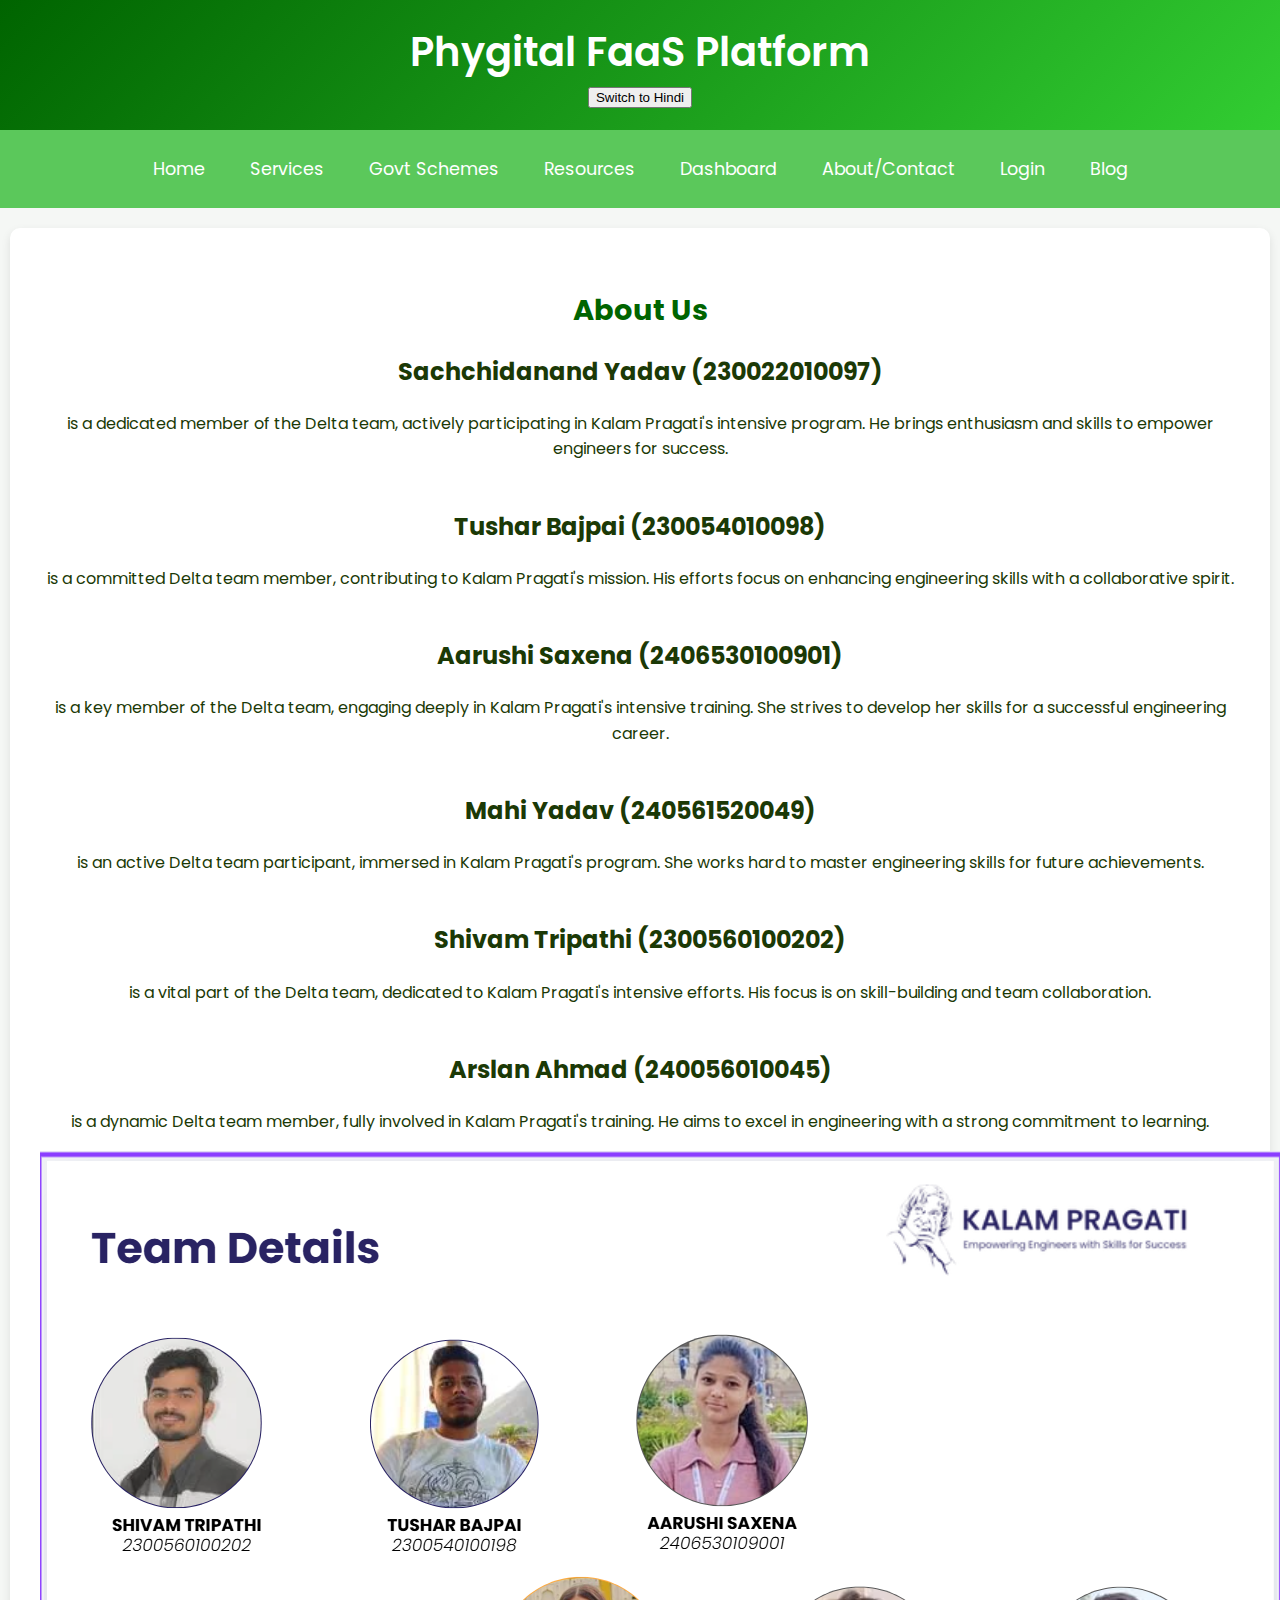
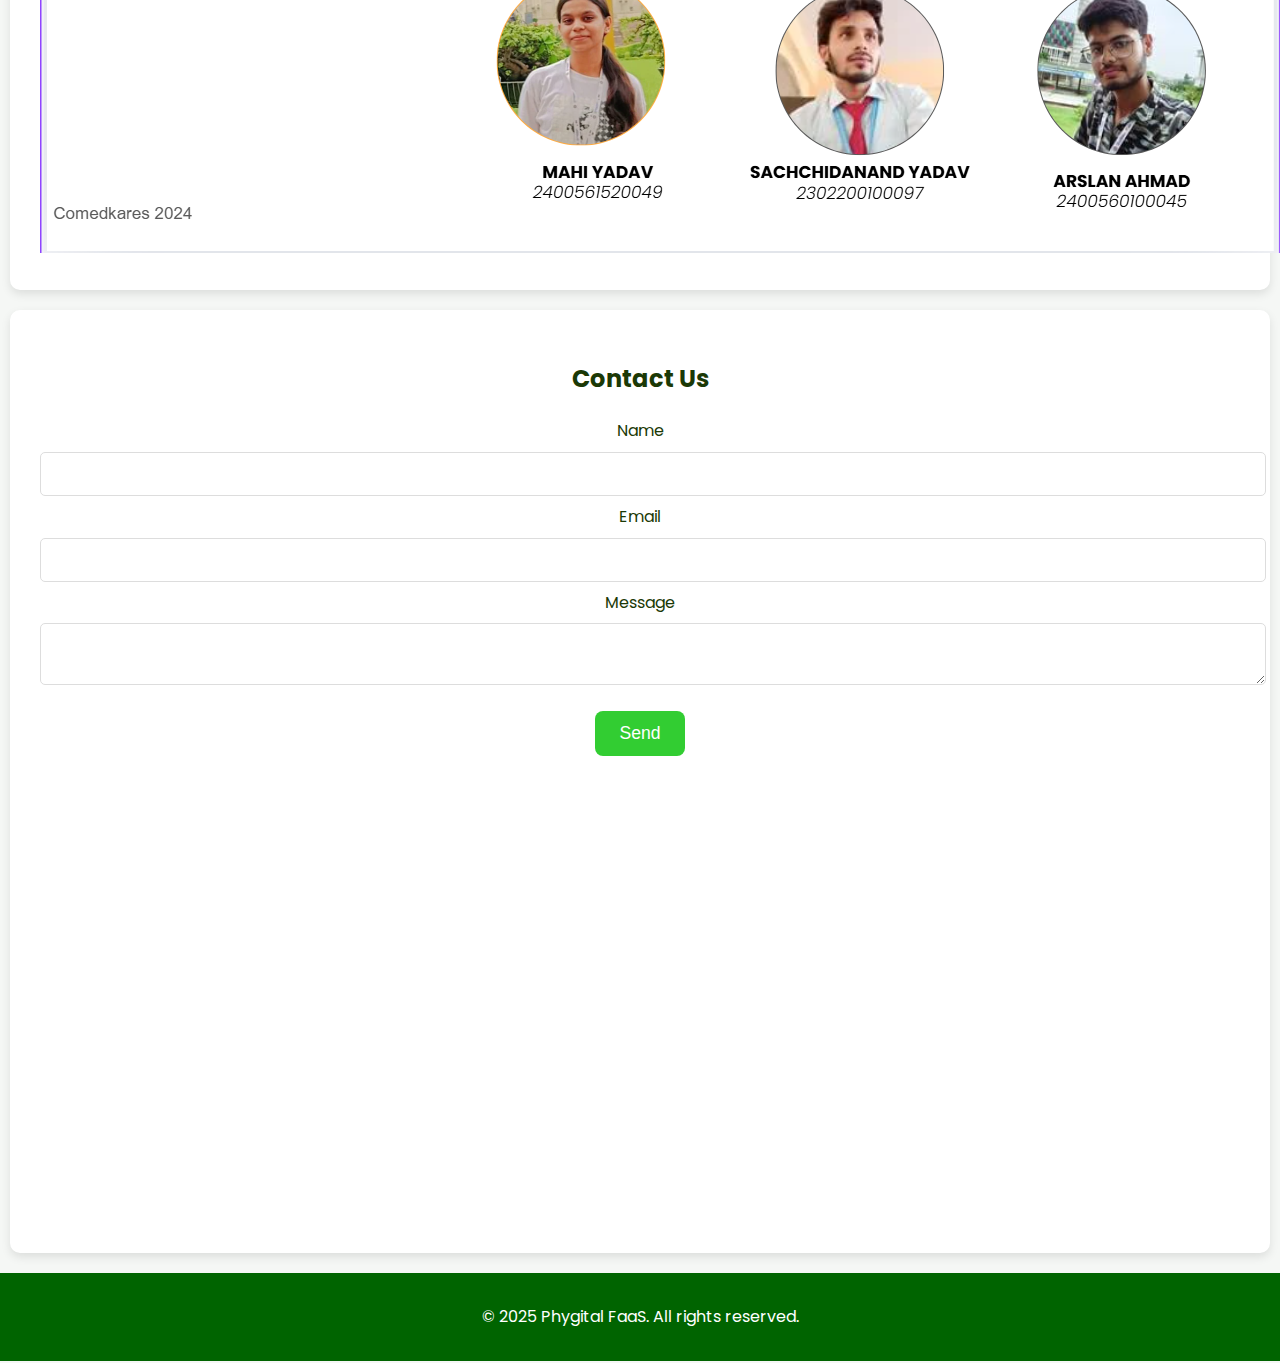
<file: about.html>
<!DOCTYPE html>
<html lang="en">
<head>
  <meta charset="UTF-8">
  <meta name="viewport" content="width=device-width, initial-scale=1.0">
  <meta name="description" content="About Phygital FaaS and contact details for Malihabad farmers">
  <title>About Us</title>
  <link rel="stylesheet" href="styles.css">
  <link rel="stylesheet" href="https://cdnjs.cloudflare.com/ajax/libs/font-awesome/6.4.2/css/all.min.css">
  <link href="https://fonts.googleapis.com/css2?family=Poppins:wght@300;400;600&display=swap" rel="stylesheet">
  <script src="script.js" defer></script>
</head>
<body>
  <header>
    <h1 data-en="Phygital FaaS Platform" data-hi="फिजिटल फार्मिंग-एज-ए-सर्विस प्लेटफॉर्म">Phygital FaaS Platform</h1>
    <button id="lang-toggle" onclick="speak('Language switch')">Switch to Hindi</button>
  </header>
  <nav>
    <a href="home.html" data-en="Home" data-hi="होम">Home</a>
    <a href="services.html" data-en="Services" data-hi="सेवाएं">Services</a>
    <a href="schemes.html" data-en="Govt Schemes" data-hi="सरकारी योजनाएं">Govt Schemes</a>
    <a href="resources.html" data-en="Resources" data-hi="संसाधन">Resources</a>
    <a href="dashboard.html" data-en="Dashboard" data-hi="डैशबोर्ड">Dashboard</a>
    <a href="about.html" data-en="About/Contact" data-hi="हमारे बारे में/संपर्क">About/Contact</a>
    <a href="login.html" data-en="Login" data-hi="लॉगिन">Login</a>
    <a href="blog.html" data-en="Blog" data-hi="ब्लॉग">Blog</a>
  </nav>
  <section>
    <h3 data-en="About Us" data-hi="हमारे बारे में">About Us</h3>
    <p data-en="Phygital FaaS is a Public-Private Partnership (PPP) initiative to empower Malihabad's mango farmers
     with data-driven irrigation solutions. Partnering with KVK and agri-tech firms like Cultyvate and Fyllo, we provide
      affordable, subscription-based smart farming tools to combat water stress and boost yields." data-hi="उपकरण प्रदान करते हैं।"><h2>Sachchidanand Yadav (230022010097)</h2> is a dedicated member of the Delta team, actively participating in Kalam Pragati's intensive program. He brings enthusiasm and skills to empower engineers for success.<br><br>

<h2>Tushar Bajpai (230054010098)</h2> is a committed Delta team member, contributing to Kalam Pragati's mission. His efforts focus on enhancing engineering skills with a collaborative spirit.<br><br>

<h2>Aarushi Saxena (2406530100901)</h2> is a key member of the Delta team, engaging deeply in Kalam Pragati's intensive training. She strives to develop her skills for a successful engineering career.<br><br>

<h2>Mahi Yadav (240561520049) </h2>is an active Delta team participant, immersed in Kalam Pragati's program. She works hard to master engineering skills for future achievements.<br><br>

<h2>Shivam Tripathi (2300560100202)</h2> is a vital part of the Delta team, dedicated to Kalam Pragati's intensive efforts. His focus is on skill-building and team collaboration.<br><br>

<h2>Arslan Ahmad (240056010045)</h2> is a dynamic Delta team member, fully involved in Kalam Pragati's training. He aims to excel in engineering with a strong commitment to learning.</p>
    <img src="photo.png" alt="Team collaborating with farmers" data-hi="किसानों के साथ सहयोग करती टीम" loading="lazy">
  </section>
  <section>
    <h2 data-en="Contact Us" data-hi="हमसे संपर्क करें">Contact Us</h2>
    <form>
      <label data-en="Name" data-hi="नाम">Name</label>
      <input type="text" required>
      <label data-en="Email" data-hi="ईमेल">Email</label>
      <input type="email" required>
      <label data-en="Message" data-hi="संदेश">Message</label>
      <textarea required></textarea>
      <button class="button" type="button" onclick="speak('Message sent')">Send</button>
    </form>
    <iframe src="https://www.google.com/maps/embed?pb=!1m18!1m12!1m3!1d3559.0...Malihabad" width="600" height="450" style="border:0;" allowfullscreen="" loading="lazy" referrerpolicy="no-referrer-when-downgrade"></iframe>
  </section>
  <footer>
    <p>&copy; 2025 Phygital FaaS. All rights reserved.</p>
  </footer>
</body>
</html>
</file>
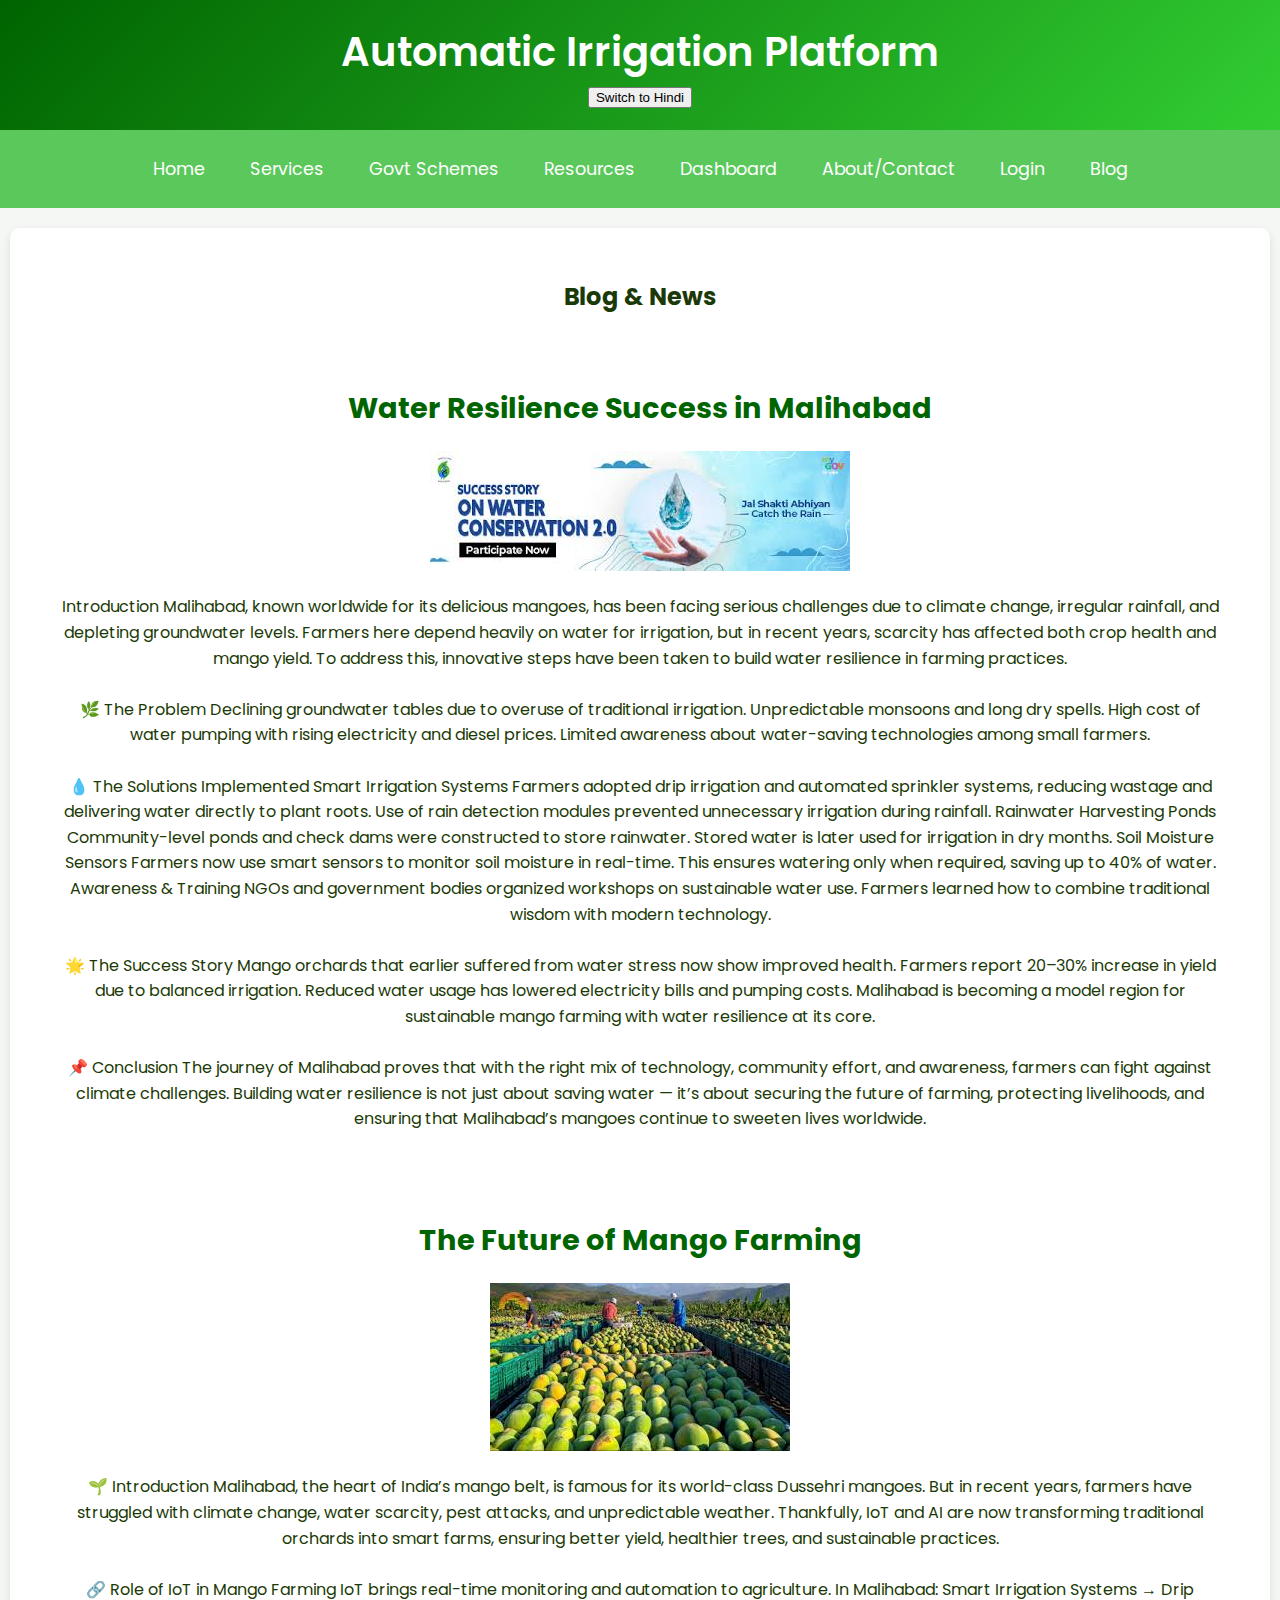
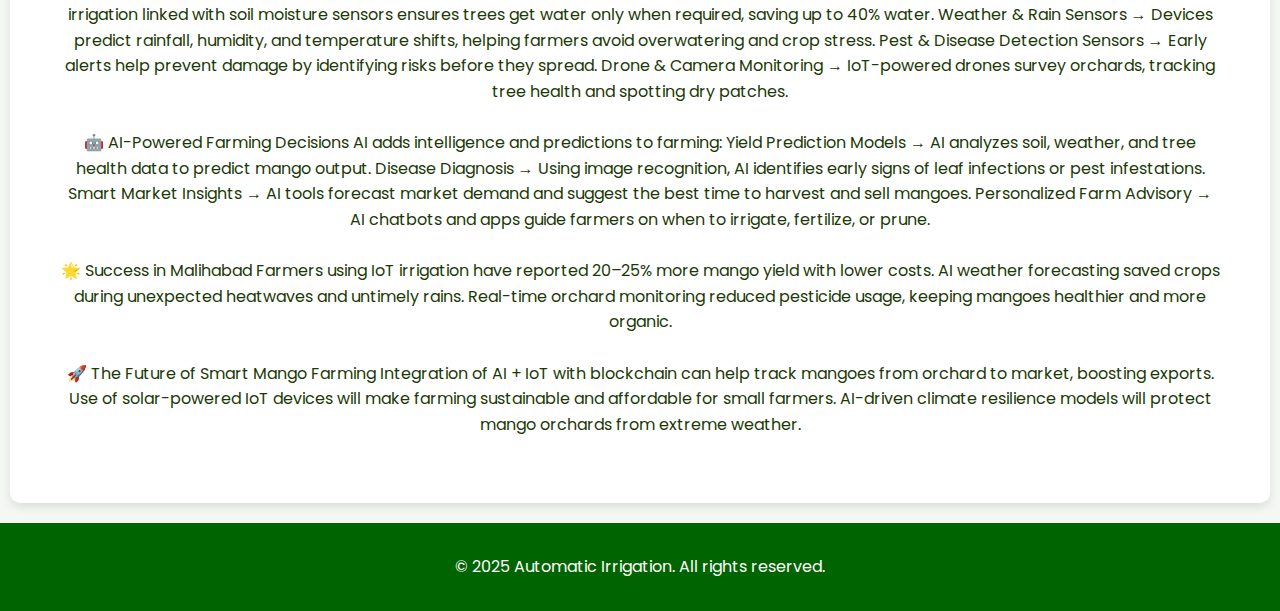
<file: blog.html>
<!DOCTYPE html>
<html lang="en">
<head>
  <meta charset="UTF-8">
  <meta name="viewport" content="width=device-width, initial-scale=1.0">
  <meta name="description" content="Blog and news on smart irrigation and water resilience for Malihabad farmers">
  <title>Blog</title>
  <link rel="stylesheet" href="styles.css">
  <link rel="stylesheet" href="https://cdnjs.cloudflare.com/ajax/libs/font-awesome/6.4.2/css/all.min.css">
  <link href="https://fonts.googleapis.com/css2?family=Poppins:wght@300;400;600&display=swap" rel="stylesheet">
  <script src="script.js" defer></script>
</head>
<body>
  <header>
    <h1 data-en="Phygital FaaS Platform" data-hi="फिजिटल फार्मिंग-एज-ए-सर्विस प्लेटफॉर्म">Automatic Irrigation Platform</h1>
    <button id="lang-toggle" onclick="speak('Language switch')">Switch to Hindi</button>
  </header>
  <nav>
    <a href="index.html" data-en="index" data-hi="होम">Home</a>
    <a href="services.html" data-en="Services" data-hi="सेवाएं">Services</a>
    <a href="schemes.html" data-en="Govt Schemes" data-hi="सरकारी योजनाएं">Govt Schemes</a>
    <a href="resources.html" data-en="Resources" data-hi="संसाधन">Resources</a>
    <a href="dashboard.html" data-en="Dashboard" data-hi="डैशबोर्ड">Dashboard</a>
    <a href="about.html" data-en="About/Contact" data-hi="हमारे बारे में/संपर्क">About/Contact</a>
    <a href="login.html" data-en="Login" data-hi="लॉगिन">Login</a>
    <a href="blog.html" data-en="Blog" data-hi="ब्लॉग">Blog</a>
  </nav>
  <section>
    <h2 data-en="Blog & News" data-hi="ब्लॉग और समाचार">Blog & News</h2>
    <article style="background: #FFF; border-radius: 8px; padding: 20px;">
      <h3 data-en="Water Resilience Success in Malihabad" data-hi="मलीहाबाद में जल लचीलापन की सफलता">Water Resilience Success in Malihabad</h3>
      <img src="blogs.jpg" alt="Healthy mango orchard after smart irrigation" data-hi="स्मार्ट सिंचाई के बाद स्वस्थ आम बाग" loading="lazy">
      <p data-en="Discover how Malihabad farmers are using smart irrigation to combat water stress, " data-hi="जानें कि मलीहाबाद के किसान स्मार्ट सिंचाई ">Introduction

Malihabad, known worldwide for its delicious mangoes, has been facing serious challenges due to climate change, irregular rainfall, and depleting groundwater levels. 
Farmers here depend heavily on water for irrigation, but in recent years, scarcity has affected both crop health and mango yield. To address this, innovative steps have
 been taken to build water resilience in farming practices.<br><br>

🌿 The Problem

Declining groundwater tables due to overuse of traditional irrigation.

Unpredictable monsoons and long dry spells.

High cost of water pumping with rising electricity and diesel prices.

Limited awareness about water-saving technologies among small farmers.<br><br>

💧 The Solutions Implemented

Smart Irrigation Systems

Farmers adopted drip irrigation and automated sprinkler systems, reducing wastage and delivering water directly to plant roots.

Use of rain detection modules prevented unnecessary irrigation during rainfall.

Rainwater Harvesting Ponds

Community-level ponds and check dams were constructed to store rainwater.

Stored water is later used for irrigation in dry months.

Soil Moisture Sensors

Farmers now use smart sensors to monitor soil moisture in real-time.

This ensures watering only when required, saving up to 40% of water.

Awareness & Training

NGOs and government bodies organized workshops on sustainable water use.

Farmers learned how to combine traditional wisdom with modern technology.<br><br>

🌟 The Success Story

Mango orchards that earlier suffered from water stress now show improved health.

Farmers report 20–30% increase in yield due to balanced irrigation.

Reduced water usage has lowered electricity bills and pumping costs.

Malihabad is becoming a model region for sustainable mango farming with water resilience at its core.<br><br>

📌 Conclusion

The journey of Malihabad proves that with the right mix of technology, community effort, and awareness, farmers can fight against climate challenges. Building water
 resilience is not just about saving water — it’s about securing the future of farming, protecting livelihoods, and ensuring that Malihabad’s mangoes continue to sweeten lives worldwide.
</p>
    </article>
    <article style="background: #FFF; border-radius: 8px; padding: 20px;">
      <h3 data-en="The Future of Mango Farming" data-hi="आम की खेती का भविष्य">The Future of Mango Farming</h3>
      <img src="future of mango.jpg" alt="Mango orchard with IoT sensors" data-hi="IoT सेंसर के साथ आम बाग" loading="lazy">
      <p data-en="Learn how ">🌱 Introduction

Malihabad, the heart of India’s mango belt, is famous for its world-class Dussehri mangoes. But in recent years, farmers have struggled with climate change, water scarcity, 
pest attacks, and unpredictable weather. Thankfully, IoT and AI are now transforming traditional orchards into smart farms, ensuring better yield, healthier trees, and sustainable practices.<br><br>

🔗 Role of IoT in Mango Farming

IoT brings real-time monitoring and automation to agriculture. In Malihabad:

Smart Irrigation Systems → Drip irrigation linked with soil moisture sensors ensures trees get water only when required, saving up to 40% water.

Weather & Rain Sensors → Devices predict rainfall, humidity, and temperature shifts, helping farmers avoid overwatering and crop stress.

Pest & Disease Detection Sensors → Early alerts help prevent damage by identifying risks before they spread.

Drone & Camera Monitoring → IoT-powered drones survey orchards, tracking tree health and spotting dry patches.<br><br>

🤖 AI-Powered Farming Decisions

AI adds intelligence and predictions to farming:

Yield Prediction Models → AI analyzes soil, weather, and tree health data to predict mango output.

Disease Diagnosis → Using image recognition, AI identifies early signs of leaf infections or pest infestations.

Smart Market Insights → AI tools forecast market demand and suggest the best time to harvest and sell mangoes.

Personalized Farm Advisory → AI chatbots and apps guide farmers on when to irrigate, fertilize, or prune.<br><br>

🌟 Success in Malihabad

Farmers using IoT irrigation have reported 20–25% more mango yield with lower costs.

AI weather forecasting saved crops during unexpected heatwaves and untimely rains.

Real-time orchard monitoring reduced pesticide usage, keeping mangoes healthier and more organic.<br><br>

🚀 The Future of Smart Mango Farming

Integration of AI + IoT with blockchain can help track mangoes from orchard to market, boosting exports.

Use of solar-powered IoT devices will make farming sustainable and affordable for small farmers.

AI-driven climate resilience models will protect mango orchards from extreme weather.</p>
    </article>
  </section>
  <footer>
    <p>&copy; 2025 Automatic Irrigation. All rights reserved.</p>
  </footer>
</body>
</html>
</file>
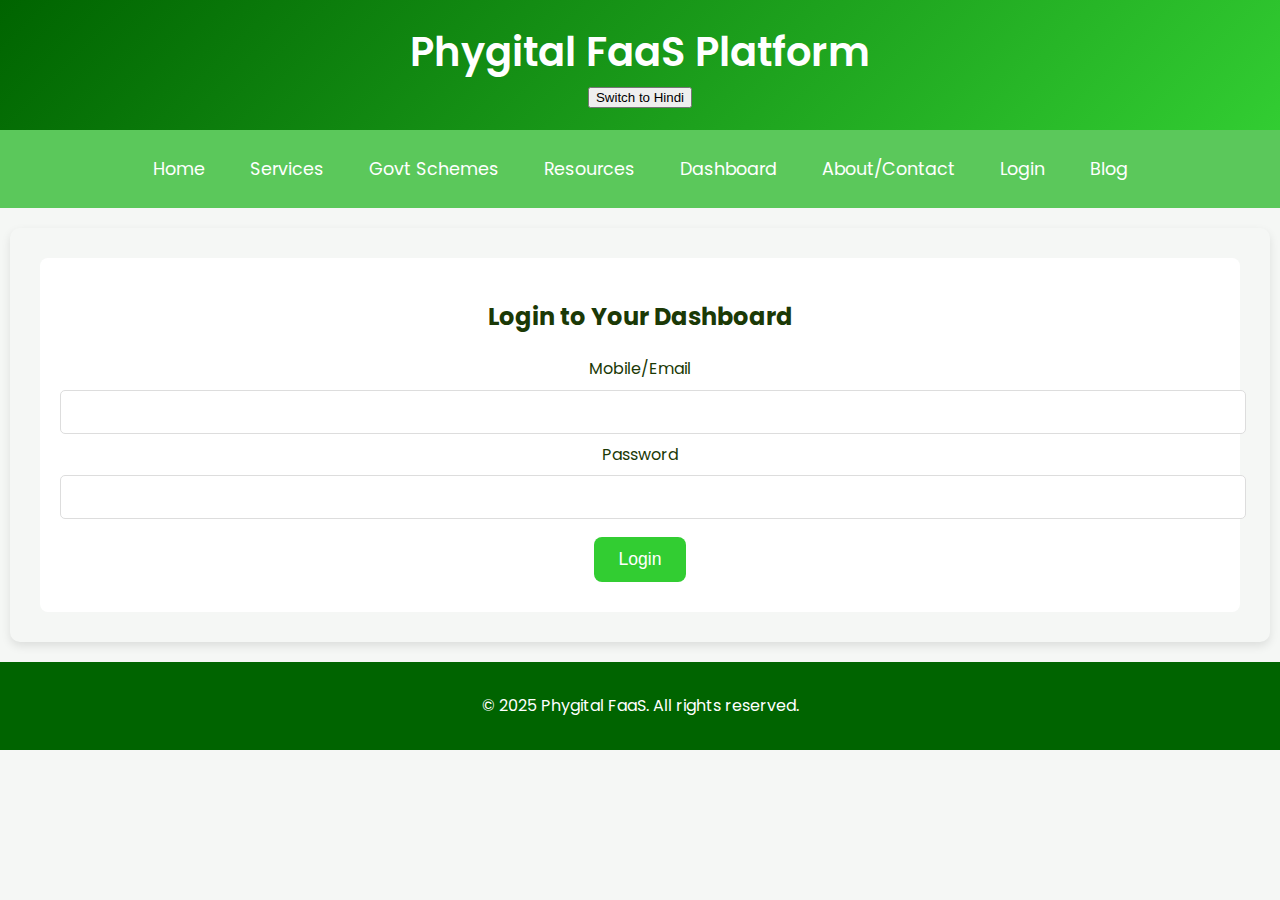
<file: login.html>
<!DOCTYPE html>
<html lang="en">
<head>
  <meta charset="UTF-8">
  <meta name="viewport" content="width=device-width, initial-scale=1.0">
  <meta name="description" content="Login to access your Phygital FaaS dashboard for smart irrigation">
  <title>Login</title>
  <link rel="stylesheet" href="styles.css">
  <link rel="stylesheet" href="https://cdnjs.cloudflare.com/ajax/libs/font-awesome/6.4.2/css/all.min.css">
  <link href="https://fonts.googleapis.com/css2?family=Poppins:wght@300;400;600&display=swap" rel="stylesheet">
  <script src="script.js" defer></script>
</head>
<body>
  <header>
    <h1 data-en="Phygital FaaS Platform" data-hi="फिजिटल फार्मिंग-एज-ए-सर्विस प्लेटफॉर्म">Phygital FaaS Platform</h1>
    <button id="lang-toggle" onclick="speak('Language switch')">Switch to Hindi</button>
  </header>
  <nav>
    <a href="index.html" data-en="index" data-hi="होम">Home</a>
    <a href="services.html" data-en="Services" data-hi="सेवाएं">Services</a>
    <a href="schemes.html" data-en="Govt Schemes" data-hi="सरकारी योजनाएं">Govt Schemes</a>
    <a href="resources.html" data-en="Resources" data-hi="संसाधन">Resources</a>
    <a href="dashboard.html" data-en="Dashboard" data-hi="डैशबोर्ड">Dashboard</a>
    <a href="about.html" data-en="About/Contact" data-hi="हमारे बारे में/संपर्क">About/Contact</a>
    <a href="login.html" data-en="Login" data-hi="लॉगिन">Login</a>
    <a href="blog.html" data-en="Blog" data-hi="ब्लॉग">Blog</a>
  </nav>
  <section style="background: url('https://images.unsplash.com/photo-1597843786411-7c3e8b23a7b2') no-repeat center/cover;">
    <form style="background: #FFF; padding: 20px; border-radius: 8px;">
      <h2 data-en="Login to Your Dashboard" data-hi="अपने डैशबोर्ड में लॉगिन करें">Login to Your Dashboard</h2>
      <label data-en="Mobile/Email" data-hi="मोबाइल/ईमेल">Mobile/Email</label>
      <input type="text" required>
      <label data-en="Password" data-hi="पासवर्ड">Password</label>
      <input type="password" required>
      <button class="button" type="button" onclick="speak('Login successful')">Login</button>
    </form>
  </section>
  <footer>
    <p>&copy; 2025 Phygital FaaS. All rights reserved.</p>
  </footer>
</body>
</html>
</file>
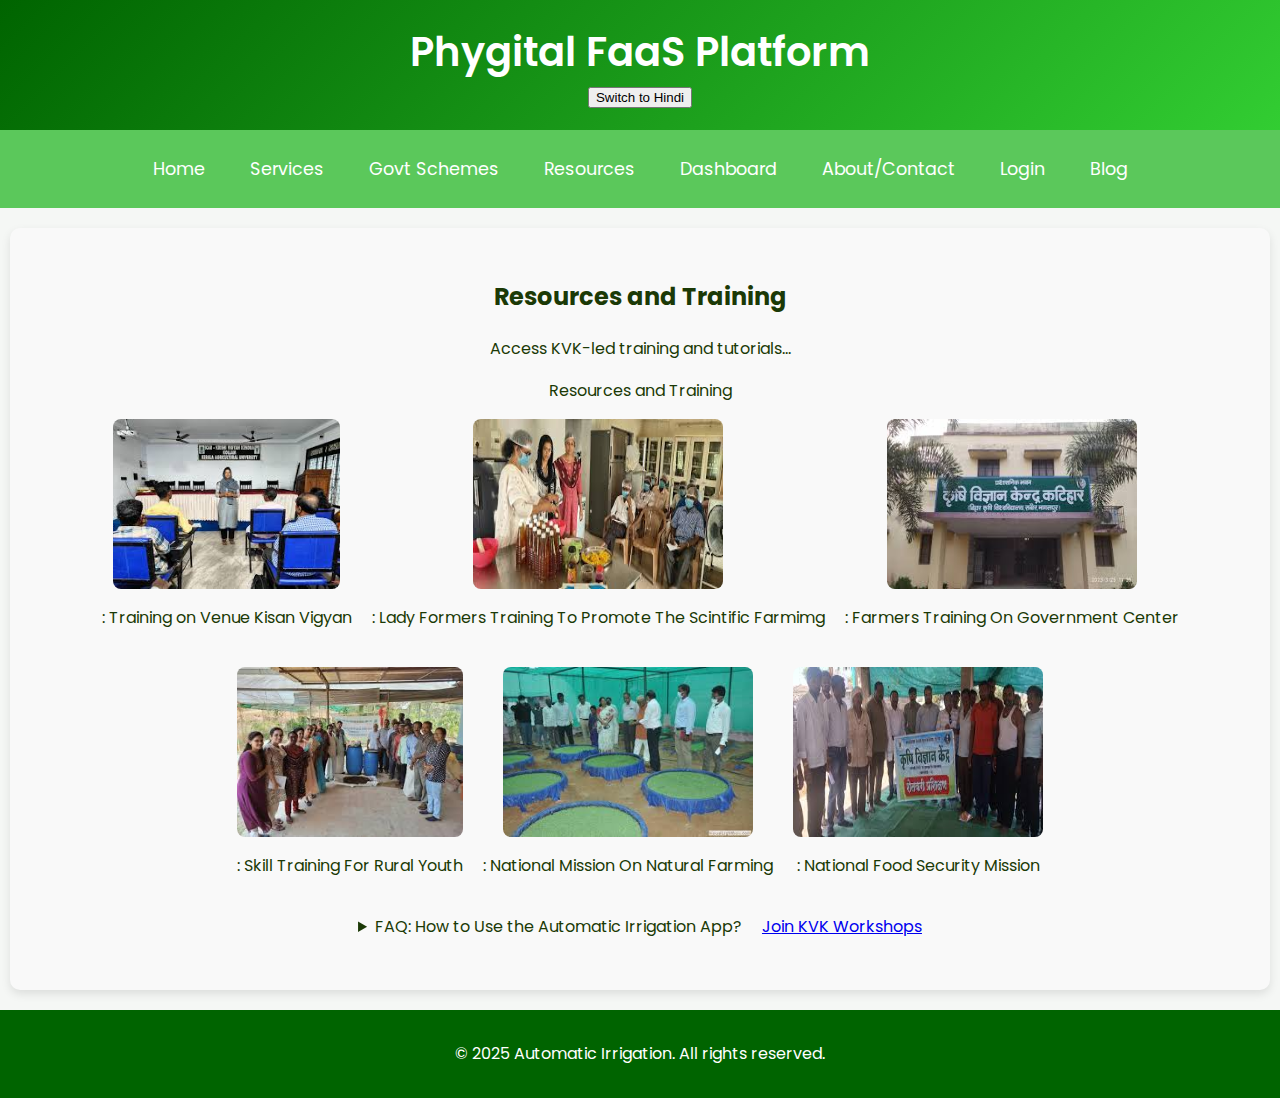
<file: resources.html>
<!DOCTYPE html>
<html lang="en">
<head>
  <meta charset="UTF-8">
  <meta name="viewport" content="width=device-width, initial-scale=1.0">
  <meta name="description" content="Training and resources for Malihabad farmers to adopt smart irrigation">
  <title>Resources</title>
  <link rel="stylesheet" href="styles.css">
  <link rel="stylesheet" href="https://cdnjs.cloudflare.com/ajax/libs/font-awesome/6.4.2/css/all.min.css">
  <link href="https://fonts.googleapis.com/css2?family=Poppins:wght@300;400;600&display=swap" rel="stylesheet">
  <script src="script.js" defer></script>
</head>
<body>
  <header>
    <h1 data-en="Phygital FaaS Platform" data-hi="फिजिटल फार्मिंग-एज-ए-सर्विस प्लेटफॉर्म">Phygital FaaS Platform</h1>
    <button id="lang-toggle" onclick="speak('Language switch')">Switch to Hindi</button>
  </header>
  <nav>
    <a href="home.html" data-en="Home" data-hi="होम">Home</a>
    <a href="services.html" data-en="Services" data-hi="सेवाएं">Services</a>
    <a href="schemes.html" data-en="Govt Schemes" data-hi="सरकारी योजनाएं">Govt Schemes</a>
    <a href="resources.html" data-en="Resources" data-hi="संसाधन">Resources</a>
    <a href="dashboard.html" data-en="Dashboard" data-hi="डैशबोर्ड">Dashboard</a>
    <a href="about.html" data-en="About/Contact" data-hi="हमारे बारे में/संपर्क">About/Contact</a>
    <a href="login.html" data-en="Login" data-hi="लॉगिन">Login</a>
    <a href="blog.html" data-en="Blog" data-hi="ब्लॉग">Blog</a>
  </nav>
  <section style="background: #F9F9F9;">
    <h2 data-en="Resources and Training" data-hi="संसाधन और प्रशिक्षण">Resources and Training</h2>
    <center><p data-en="Access KVK-led training and tutorials to master smart irrigation and boost your farm's productivity." 
    data-hi="KVK-नेतृत्व वाले प्रशिक्षण और ट्यूटोरियल तक पहुंचें ताकि स्मार्ट सिंचाई में महारत हासिल करें और अपने खेत की उत्पादकता बढ़ाएं।">Access KVK-led training and tutorials...</p></center>
   <center><p data-en="Our phygital FaaS model delivers cutting-edge agri-tech solutions to optimize irrigation, boost yields, and reduce costs."
      data-hi="हमारा फिजिटल FaaS मॉडल अत्याधुनिक कृषि-तकनीक समाधान प्रदान करता है ताकि सिंचाई को अनुकूलित किया जाए, उपज बढ़ाई जाए और लागत कम की जाए।">
     Resources and Training</p></center>
    <div class="card">

      <div class="image-grid">
        <div class="step">
          <img src="training1.jpg" alt="IoT sensors monitoring soil moisture"
            data-hi="मिट्टी की नमी की निगरानी करने वाले IoT सेंसर" loading="lazy">
          <p data-en="Step 1: Register with KVK" data-hi="चरण 1: KVK के साथ पंजीकरण करें">: Training on Venue Kisan Vigyan</p>
        </div>
        <div class="step">
          <img src="training2.jpg" alt="IoT sensors monitoring soil moisture"
            data-hi="मिट्टी की नमी की निगरानी करने वाले IoT सेंसर" loading="lazy">
          <p data-en="Step 1: Register with KVK" data-hi="चरण 1: KVK के साथ पंजीकरण करें">: Lady Formers Training To Promote The Scintific Farmimg</p>
        </div>
        <div class="step">
          <img src="training3.jpg" alt="IoT sensors monitoring soil moisture"
            data-hi="मिट्टी की नमी की निगरानी करने वाले IoT सेंसर" loading="lazy">
          <p data-en="Step 1: Register with KVK" data-hi="चरण 1: KVK के साथ पंजीकरण करें">: Farmers Training On Government Center</p>
        </div>
        <div class="step">
          <img src="training4.jpg" alt="IoT sensors monitoring soil moisture"
            data-hi="मिट्टी की नमी की निगरानी करने वाले IoT सेंसर" loading="lazy">
          <p data-en="Step 1: Register with KVK" data-hi="चरण 1: KVK के साथ पंजीकरण करें">: Skill Training For Rural Youth</p>
        </div>
        <div class="step">
          <img src="training5.jpg" alt="IoT sensors monitoring soil moisture"
            data-hi="मिट्टी की नमी की निगरानी करने वाले IoT सेंसर" loading="lazy">
          <p data-en="Step 1: Register with KVK" data-hi="चरण 1: KVK के साथ पंजीकरण करें">: National Mission On Natural Farming</p>
        </div>
        <div class="step">
          <img src="training6.jpg" alt="IoT sensors monitoring soil moisture"
            data-hi="मिट्टी की नमी की निगरानी करने वाले IoT सेंसर" loading="lazy">
          <p data-en="Step 1: Register with KVK" data-hi="चरण 1: KVK के साथ पंजीकरण करें">: National Food Security Mission</p>
        </div>
    
    <details>
      <summary data-en="FAQ: How to Use the Phygital FaaS App?" data-hi="FAQ: फिजिटल FaaS ऐप का उपयोग कैसे करें?">FAQ: How to Use the Automatic Irrigation App?</summary>
      <p data-en="Register with KVK, install IoT sensors, and access real-time advisories via our mobile app." data-hi="KVK के साथ पंजीकरण करें, IoT सेंसर स्थापित करें, और हमारे मोबाइल ऐप के माध्यम से वास्तविक समय की सलाह प्राप्त करें।">Register with KVK, install IoT sensors...</p>
    </details>
    <a href="#" data-en="Join KVK Workshops" data-hi="KVK कार्यशालाओं में शामिल हों">Join KVK Workshops</a>
  </section>
  <footer>
    <p>&copy; 2025 Automatic Irrigation. All rights reserved.</p>
  </footer>
</body>
</html>
</file>
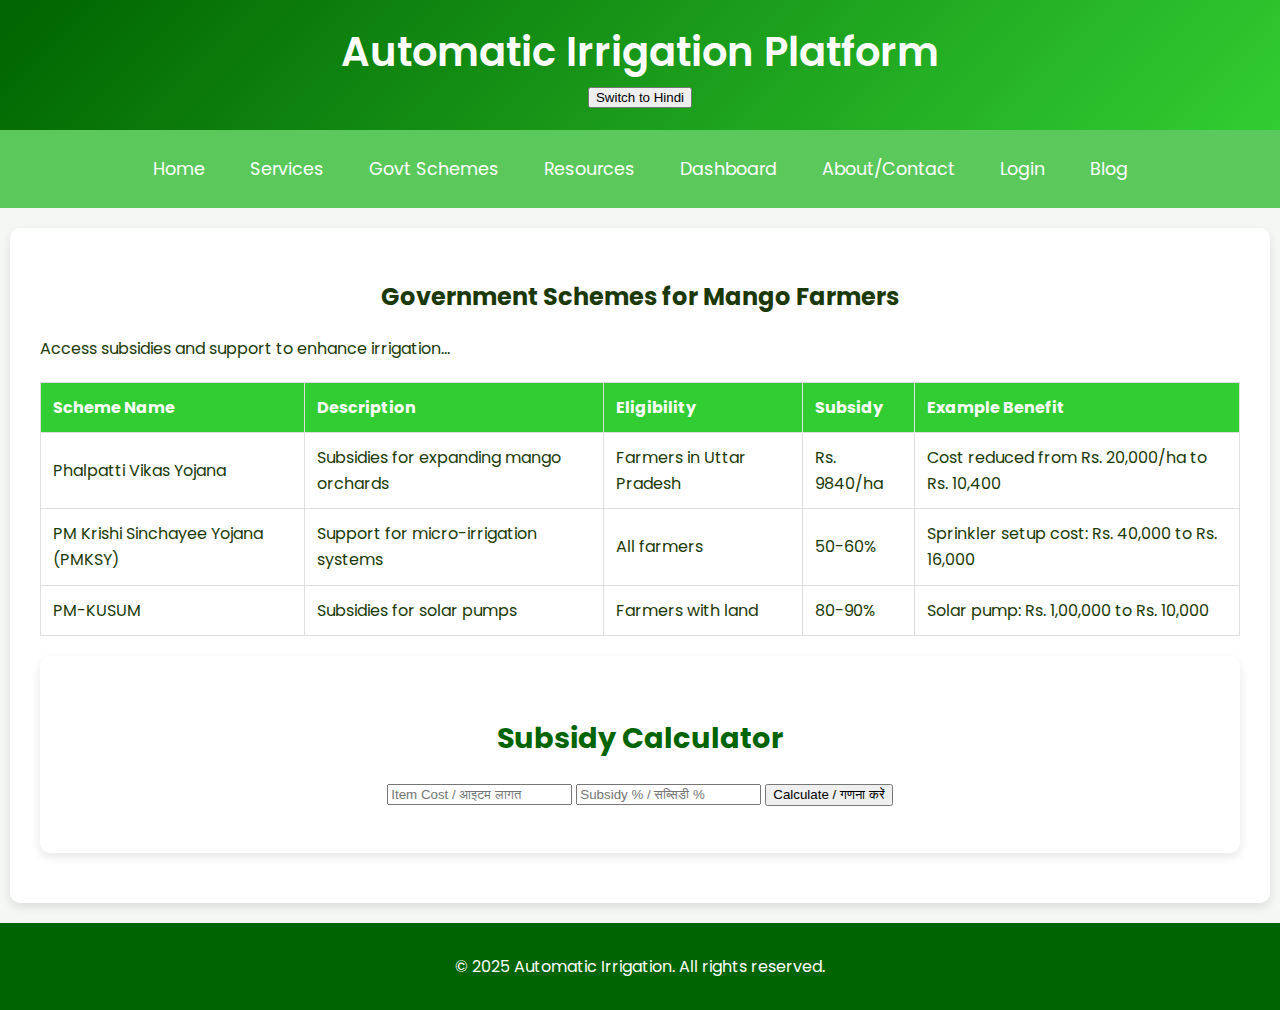
<file: schemes.html>
<!DOCTYPE html>
<html lang="en">
<head>
  <meta charset="UTF-8">
  <meta name="viewport" content="width=device-width, initial-scale=1.0">
  <meta name="description" content="Government schemes for Malihabad mango farmers to support irrigation and horticulture">
  <title>Government Schemes</title>
  <link rel="stylesheet" href="styles.css">
  <link rel="stylesheet" href="https://cdnjs.cloudflare.com/ajax/libs/font-awesome/6.4.2/css/all.min.css">
  <link href="https://fonts.googleapis.com/css2?family=Poppins:wght@300;400;600&display=swap" rel="stylesheet">
  <script src="script.js" defer></script>
</head>
<body>
  <header>
    <h1 data-en="Phygital FaaS Platform" data-hi="फिजिटल फार्मिंग-एज-ए-सर्विस प्लेटफॉर्म">Automatic Irrigation Platform</h1>
    <button id="lang-toggle" onclick="speak('Language switch')">Switch to Hindi</button>
  </header>
  <nav>
    <a href="index.html" data-en="index" data-hi="होम">Home</a>
    <a href="services.html" data-en="Services" data-hi="सेवाएं">Services</a>
    <a href="schemes.html" data-en="Govt Schemes" data-hi="सरकारी योजनाएं">Govt Schemes</a>
    <a href="resources.html" data-en="Resources" data-hi="संसाधन">Resources</a>
    <a href="dashboard.html" data-en="Dashboard" data-hi="डैशबोर्ड">Dashboard</a>
    <a href="about.html" data-en="About/Contact" data-hi="हमारे बारे में/संपर्क">About/Contact</a>
    <a href="login.html" data-en="Login" data-hi="लॉगिन">Login</a>
    <a href="blog.html" data-en="Blog" data-hi="ब्लॉग">Blog</a>
  </nav>
  <section>
    <h2 data-en="Government Schemes for Mango Farmers" data-hi="आम किसानों के लिए सरकारी योजनाएं">Government Schemes for Mango Farmers</h2>
    <p data-en="Access subsidies and support to enhance irrigation and orchard productivity with government-backed schemes." data-hi="सरकारी योजनाओं के साथ सिंचाई और बाग की उत्पादकता बढ़ाने के लिए सब्सिडी और समर्थन प्राप्त करें।">Access subsidies and support to enhance irrigation...</p>
    <table>
      <thead>
        <tr>
          <th data-en="Scheme Name" data-hi="योजना का नाम">Scheme Name</th>
          <th data-en="Description" data-hi="विवरण">Description</th>
          <th data-en="Eligibility" data-hi="पात्रता">Eligibility</th>
          <th data-en="Subsidy" data-hi="सब्सिडी">Subsidy</th>
          <th data-en="Example Benefit" data-hi="उदाहरण लाभ">Example Benefit</th>
        </tr>
      </thead>
      <tbody>
        <tr>
          <td data-en="Phalpatti Vikas Yojana" data-hi="फलपट्टी विकास योजना">Phalpatti Vikas Yojana</td>
          <td data-en="Subsidies for expanding mango orchards" data-hi="आम बागों के विस्तार के लिए सब्सिडी">Subsidies for expanding mango orchards</td>
          <td data-en="Farmers in Uttar Pradesh" data-hi="उत्तर प्रदेश में किसान">Farmers in Uttar Pradesh</td>
          <td data-en="Rs. 9840/ha" data-hi="आरएस. 9840/हेक्टेयर">Rs. 9840/ha</td>
          <td data-en="Cost reduced from Rs. 20,000/ha to Rs. 10,400" data-hi="लागत आरएस. 20,000/हेक्टेयर से घटकर आरएस. 10,400">Cost reduced from Rs. 20,000/ha to Rs. 10,400</td>
        </tr>
        <tr>
          <td data-en="PM Krishi Sinchayee Yojana (PMKSY)" data-hi="प्रधान मंत्री कृषि सिंचाई योजना (PMKSY)">PM Krishi Sinchayee Yojana (PMKSY)</td>
          <td data-en="Support for micro-irrigation systems" data-hi="माइक्रो-सिंचाई सिस्टम के लिए समर्थन">Support for micro-irrigation systems</td>
          <td data-en="All farmers" data-hi="सभी किसान">All farmers</td>
          <td data-en="50-60%" data-hi="50-60%">50-60%</td>
          <td data-en="Sprinkler setup cost: Rs. 40,000 to Rs. 16,000" data-hi="स्प्रिंकलर सेटअप लागत: आरएस. 40,000 से आरएस. 16,000">Sprinkler setup cost: Rs. 40,000 to Rs. 16,000</td>
        </tr>
        <tr>
          <td data-en="PM-KUSUM" data-hi="PM-KUSUM">PM-KUSUM</td>
          <td data-en="Subsidies for solar pumps" data-hi="सौर पंपों के लिए सब्सिडी">Subsidies for solar pumps</td>
          <td data-en="Farmers with land" data-hi="भूमि वाले किसान">Farmers with land</td>
          <td data-en="80-90%" data-hi="80-90%">80-90%</td>
          <td data-en="Solar pump: Rs. 1,00,000 to Rs. 10,000" data-hi="सौर पंप: आरएस. 1,00,000 से आरएस. 10,000">Solar pump: Rs. 1,00,000 to Rs. 10,000</td>
        </tr>
      </tbody>
    </table>
    <section>
      <h3 data-en="Subsidy Calculator" data-hi="सब्सिडी कैलकुलेटर">Subsidy Calculator</h3>
      <input id="cost" type="number" placeholder="Item Cost / आइटम लागत">
      <input id="percent" type="number" placeholder="Subsidy % / सब्सिडी %">
      <button onclick="calculate()">Calculate / गणना करें</button>
      <p id="result"></p>
    </section>
  </section>
  <script>
    function calculate() {
      const cost = document.getElementById('cost').value;
      const percent = document.getElementById('percent').value;
      const reduced = cost - (cost * (percent / 100));
      document.getElementById('result').innerHTML = `<span data-en="Reduced Price: Rs. ${reduced}" data-hi="कम कीमत: आरएस. ${reduced}">Reduced Price: Rs. ${reduced}</span>`;
      speak(`Reduced Price: Rs. ${reduced}`);
    }
  </script>
  <footer>
    <p>&copy; 2025 Automatic Irrigation. All rights reserved.</p>
  </footer>
</body>
</html>
</file>
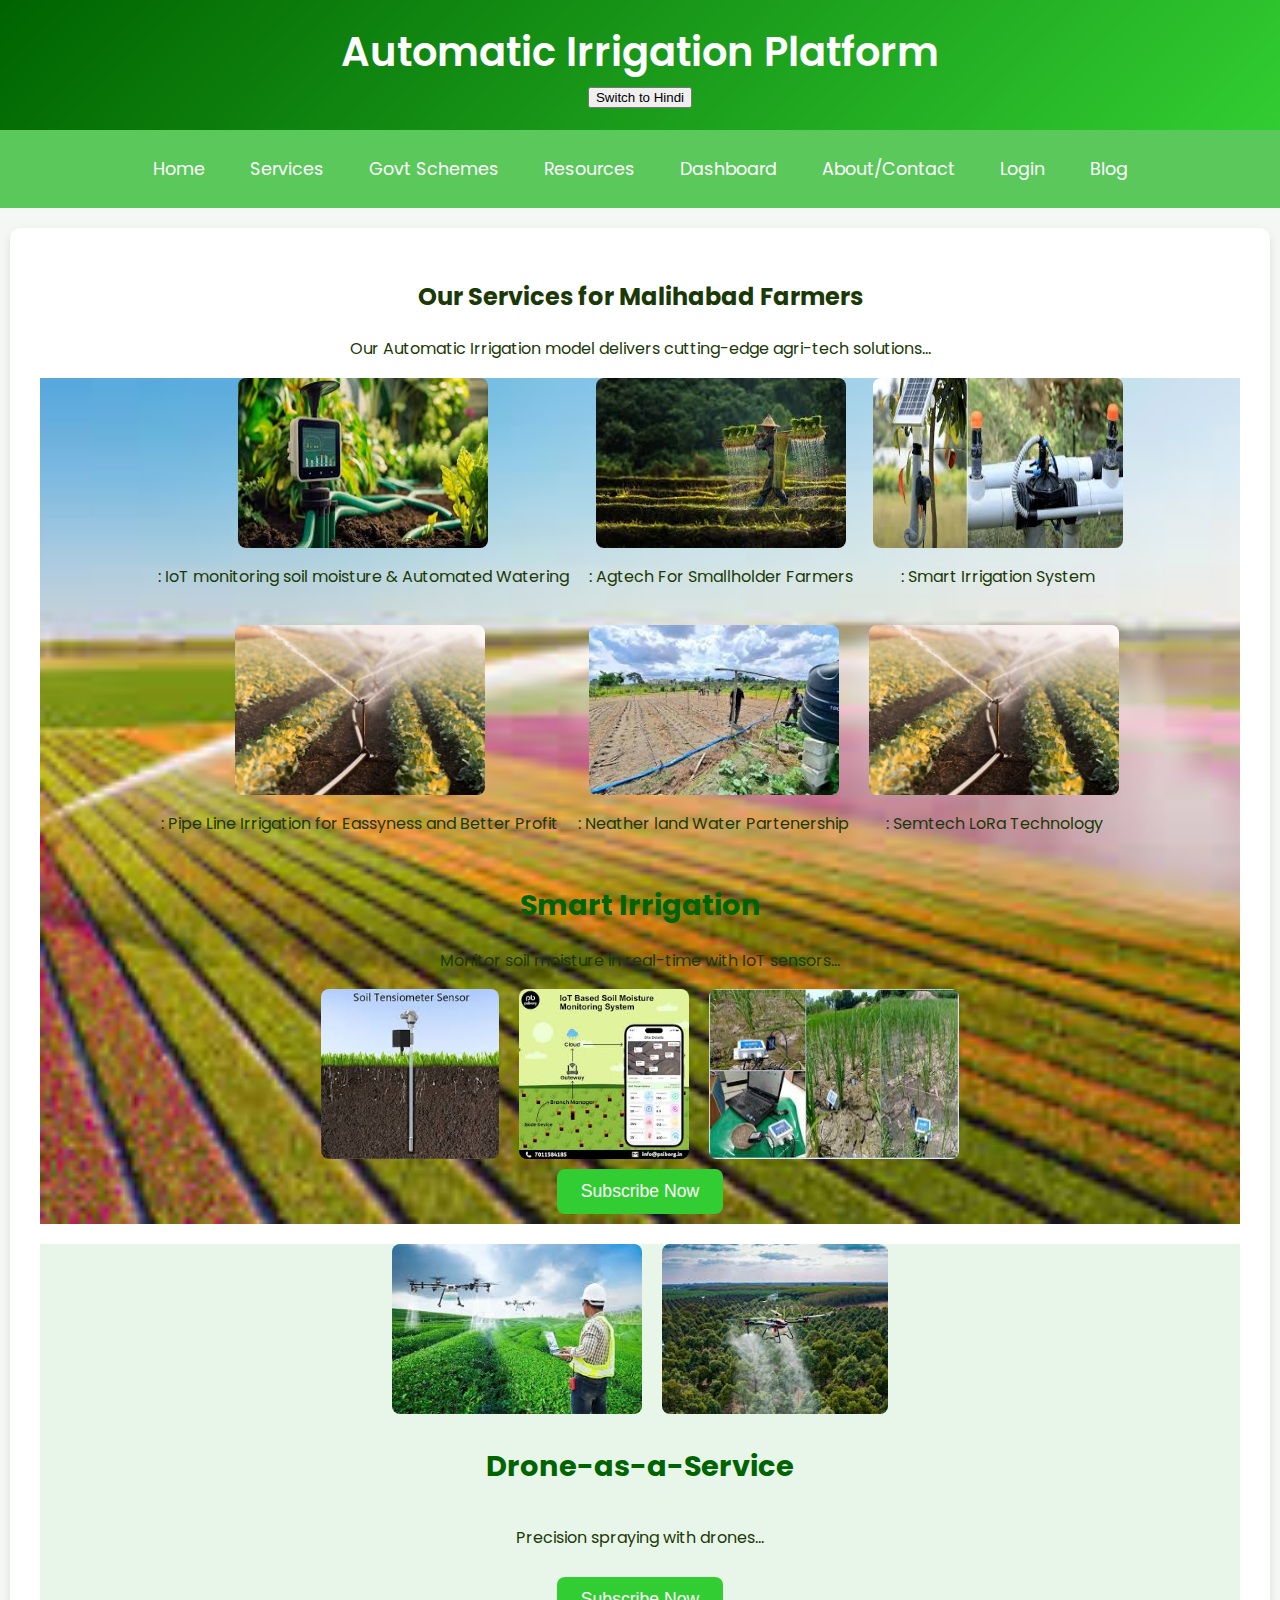
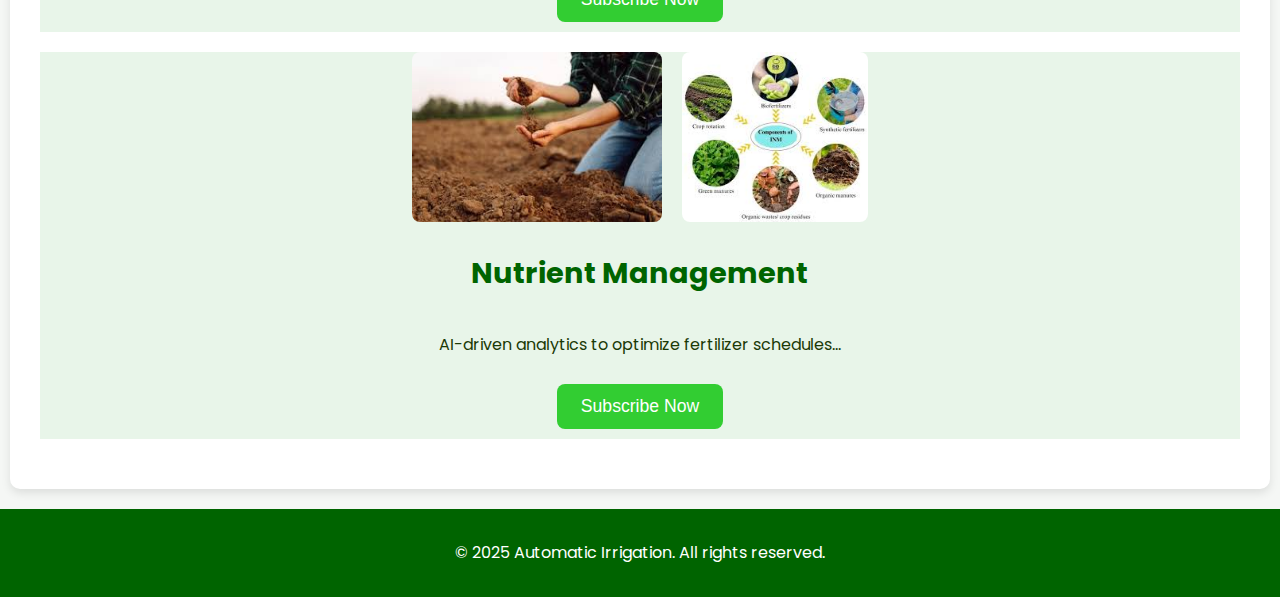
<file: services.html>
<!DOCTYPE html>
<html lang="en">

<head>
  <meta charset="UTF-8">
  <meta name="viewport" content="width=device-width, initial-scale=1.0">
  <meta name="description" content="Smart irrigation and agri-tech services for Malihabad mango farmers">
  <title>Services</title>
  <link rel="stylesheet" href="styles.css">
  <link rel="stylesheet" href="https://cdnjs.cloudflare.com/ajax/libs/font-awesome/6.4.2/css/all.min.css">
  <link href="https://fonts.googleapis.com/css2?family=Poppins:wght@300;400;600&display=swap" rel="stylesheet">
  <script src="script.js" defer></script>
</head>

<body>
  <header>
    <h1 data-en="Phygital FaaS Platform" data-hi="फिजिटल फार्मिंग-एज-ए-सर्विस प्लेटफॉर्म">Automatic Irrigation Platform
    </h1>
    <button id="lang-toggle" onclick="speak('Language switch')">Switch to Hindi</button>
  </header>
  <nav>
    <a href="home.html" data-en="Home" data-hi="होम">Home</a>
    <a href="services.html" data-en="Services" data-hi="सेवाएं">Services</a>
    <a href="schemes.html" data-en="Govt Schemes" data-hi="सरकारी योजनाएं">Govt Schemes</a>
    <a href="resources.html" data-en="Resources" data-hi="संसाधन">Resources</a>
    <a href="dashboard.html" data-en="Dashboard" data-hi="डैशबोर्ड">Dashboard</a>
    <a href="about.html" data-en="About/Contact" data-hi="हमारे बारे में/संपर्क">About/Contact</a>
    <a href="login.html" data-en="Login" data-hi="लॉगिन">Login</a>
    <a href="blog.html" data-en="Blog" data-hi="ब्लॉग">Blog</a>
  </nav>
  <section>
    <h2 data-en="Our Services for Malihabad Farmers" data-hi="मलीहाबाद के किसानों के लिए हमारी सेवाएं">Our Services for
      Malihabad Farmers</h2>
    <center><p data-en="Our phygital FaaS model delivers cutting-edge agri-tech solutions to optimize irrigation, boost yields, and reduce costs."
      data-hi="हमारा फिजिटल FaaS मॉडल अत्याधुनिक कृषि-तकनीक समाधान प्रदान करता है ताकि सिंचाई को अनुकूलित किया जाए, उपज बढ़ाई जाए और लागत कम की जाए।">
      Our Automatic Irrigation model delivers cutting-edge agri-tech solutions...</p></center>
    <div class="card" style="background: url(background2.jpg) no-repeat center/cover;">
      <div class="image-grid">
        <div class="step">
          <img src="service1.jpg" alt="IoT sensors monitoring soil moisture"
            data-hi="मिट्टी की नमी की निगरानी करने वाले IoT सेंसर" loading="lazy">
          <p data-en="Step 1: Register with KVK" data-hi="चरण 1: KVK के साथ पंजीकरण करें">: IoT monitoring soil moisture &
            Automated Watering</p>
        </div>
        <div class="step">
          <img src="service2.jpg" alt="IoT sensors monitoring soil moisture"
            data-hi="मिट्टी की नमी की निगरानी करने वाले IoT सेंसर" loading="lazy">
          <p data-en="Step 1: Register with KVK" data-hi="चरण 1: KVK के साथ पंजीकरण करें">: Agtech For Smallholder Farmers</p>
        </div>
        <div class="step">
          <img src="service3.jpg" alt="IoT sensors monitoring soil moisture"
            data-hi="मिट्टी की नमी की निगरानी करने वाले IoT सेंसर" loading="lazy">
          <p data-en="Step 1: Register with KVK" data-hi="चरण 1: KVK के साथ पंजीकरण करें">: Smart Irrigation System</p>
        </div>
        <div class="step">
          <img src="service4.jpg" alt="IoT sensors monitoring soil moisture"
            data-hi="मिट्टी की नमी की निगरानी करने वाले IoT सेंसर" loading="lazy">
          <p data-en="Step 1: Register with KVK" data-hi="चरण 1: KVK के साथ पंजीकरण करें">: Pipe Line Irrigation for Eassyness and Better Profit</p>
        </div>
        <div class="step">
          <img src="services5.jpg" alt="IoT sensors monitoring soil moisture"
            data-hi="मिट्टी की नमी की निगरानी करने वाले IoT सेंसर" loading="lazy">
          <p data-en="Step 1: Register with KVK" data-hi="चरण 1: KVK के साथ पंजीकरण करें">: Neather land Water Partenership</p>
        </div>
        <div class="step">
          <img src="service4.jpg" alt="IoT sensors monitoring soil moisture"
            data-hi="मिट्टी की नमी की निगरानी करने वाले IoT सेंसर" loading="lazy">
          <p data-en="Step 1: Register with KVK" data-hi="चरण 1: KVK के साथ पंजीकरण करें">: Semtech LoRa Technology</p>
        </div>
      </div>
      <h3 data-en="Smart Irrigation" data-hi="स्मार्ट सिंचाई">Smart Irrigation</h3>
      <p data-en="Monitor soil moisture in real-time with IoT sensors and optimize water usage for your mango orchard."
        data-hi="IoT सेंसर के साथ वास्तविक समय में मिट्टी की नमी की निगरानी करें और अपने आम के बाग के लिए पानी के उपयोग को अनुकूलित करें।">
        Monitor soil moisture in real-time with IoT sensors...</p>
      <div class="card-content">
        <div class="image-grid">
          <img src="soilmoniter1.jpg" alt="Drone spraying over mango orchard" data-hi="आम के बाग पर ड्रोन छिड़काव"
            loading="lazy">
          <img src="siolmoniter2.jpg" alt="Drone spraying over mango orchard" data-hi="आम के बाग पर ड्रोन छिड़काव"
            loading="lazy">
          <img src="siolmoniter3.jpg" alt="Drone spraying over mango orchard" data-hi="आम के बाग पर ड्रोन छिड़काव"
            loading="lazy">
        </div>
        <button class="button" onclick="speak('Subscribe now')">Subscribe Now</button>
      </div>
    </div>
    <div class="card" style="background: #E8F5E9;">
      <div class="card-content">
        <div class="image-grid">
          <img src="drownservices.jpg" alt="Drone spraying over mango orchard" data-hi="आम के बाग पर ड्रोन छिड़काव"
            loading="lazy">
          <img src="drown chidakav.jpg" alt="Drone spraying over mango orchard" data-hi="आम के बाग पर ड्रोन छिड़काव"
            loading="lazy">
        </div>
        <h3 data-en="Drone-as-a-Service" data-hi="ड्रोन-एज-ए-सर्विस">Drone-as-a-Service</h3>
        <p data-en="Precision spraying with drones to reduce chemical use and protect your crops efficiently."
          data-hi="ड्रोन के साथ सटीक छिड़काव से रासायनिक उपयोग कम करें और अपनी फसलों की कुशलता से रक्षा करें।">Precision
          spraying with drones...</p>
        <button class="button" onclick="speak('Subscribe now')">Subscribe Now</button>
      </div>
    </div>
    <div class="card" style="background: #E8F5E9;">
      <div class="card-content">
        <div class="card-content">
          <div class="image-grid">
            <img src="nutrient1.jpg" alt="Drone spraying over mango orchard" data-hi="आम के बाग पर ड्रोन छिड़काव"
              loading="lazy">
            <img src="nutrient2.jpg" alt="Drone spraying over mango orchard" data-hi="आम के बाग पर ड्रोन छिड़काव"
              loading="lazy">
          </div>
          <h3 data-en="Nutrient Management" data-hi="पोषक तत्व प्रबंधन">Nutrient Management</h3>
          <p data-en="AI-driven analytics to optimize fertilizer schedules and improve soil health."
            data-hi="उर्वरक अनुसूचियों को अनुकूलित करने और मिट्टी के स्वास्थ्य को बेहतर बनाने के लिए AI-चालित विश्लेषण।">
            AI-driven analytics to optimize fertilizer schedules...</p>
          <button class="button" onclick="speak('Subscribe now')">Subscribe Now</button>
        </div>
      </div>
  </section>
  <footer>
    <p>&copy; 2025 Automatic Irrigation. All rights reserved.</p>
  </footer>
</body>

</html>
</file>
<file: styles.css>
body {
  font-family: 'Poppins', Arial, sans-serif;
  background: #f5f7f5;
  color: #1b3906;
  margin: 0;
  padding: 0;
  line-height: 1.6;
}

header {
  background: linear-gradient(135deg, #006400, #32CD32);
  color: #fff;
  padding: 20px;
  text-align: center;
  box-shadow: 0 4px 6px rgba(0, 0, 0, 0.1);
}

header h1 {
  margin: 0;
  font-size: 2.5rem;
  font-weight: 600;
}

nav {
  display: flex;
  justify-content: center;
  background: #5bc85b;
  padding: 15px;
  flex-wrap: wrap;
  gap: 15px;
}

nav a {
  color: #fff;
  text-decoration: none;
  font-size: 1.1rem;
  padding: 10px 15px;
  border-radius: 5px;
  transition: background 0.3s;
}

nav a:hover {
  background: #32CD32;
}

.hero {
  position: relative;
  text-align: center;
  color: #fff;
  padding: 50px 20px;
  background: linear-gradient(rgba(0, 0, 0, 0.6), rgba(0, 0, 0, 0.6)), url('background.jpg') no-repeat center/cover;
  min-height: 400px;
  display: flex;
  flex-direction: column;
  justify-content: center;
  align-items: center;
}

.hero img {
  max-width: 100%;
  height: auto;
  border-radius: 10px;
  margin-bottom: 20px;
}

.hero h2 {
  font-size: 2.2rem;
  margin: 0 0 10px;
  color: #32CD32;
}

.hero p {
  font-size: 1.2rem;
  margin: 0 0 20px;
}

.button {
  background: #32CD32;
  color: #fff;
  padding: 12px 24px;
  margin: 10px auto;
  border: none;
  border-radius: 8px;
  font-size: 1.1rem;
  cursor: pointer;
  transition: background 0.3s, transform 0.2s;
  display: block;
}

.button:hover {
  background: #228B22;
  transform: translateY(-2px);
}

section {
  background: #fff;
  margin: 20px auto;
  padding: 30px;
  border-radius: 10px;
  box-shadow: 0 4px 10px rgba(0, 0, 0, 0.1);
  max-width: 1200px;
  text-align: center;
}

section > p {
  text-align: left;
}

h3 {
  color: #006400;
  font-size: 1.8rem;
  margin-bottom: 20px;
}

.card {
  margin-bottom: 20px;
  text-align: center;
}

.card-content {
  display: flex;
  flex-direction: column;
  align-items: center;
  justify-content: center;
  text-align: center;
}

.image-grid {
  display: flex;
  flex-wrap: wrap;
  gap: 20px;
  justify-content: center;
}

.image-grid img, .card-content img {
  max-width: 250px;
  height: 170px;
  border-radius: 8px;
  transition: transform 0.3s;
  display: block;
  margin: 0 auto;
}

.image-grid img:hover, .card-content img:hover {
  transform: scale(1.05);
}

video {
  max-width: 100%;
  border-radius: 8px;
  margin: 0 auto 15px;
  display: block;
}

.steps-grid {
  display: flex;
  flex-wrap: wrap;
  gap: 20px;
  justify-content: center;
}

.steps-grid .step {
  text-align: center;
  flex: 1 1 300px;
  padding: 20px;
  background: #E8F5E9;
  border-radius: 8px;
}

.steps-grid .step i {
  font-size: 2rem;
  color: #32CD32;
  margin-bottom: 10px;
}

.benefits-list {
  list-style: none;
  padding: 0;
}

.benefits-list li {
  display: flex;
  align-items: center;
  font-size: 1.1rem;
  margin: 10px 0;
}

.benefits-list i {
  color: #32CD32;
  margin-right: 10px;
}

.testimonial {
  background: linear-gradient(135deg, #FFCA28, #FFB300);
  padding: 20px;
  border-radius: 8px;
  text-align: center;
}

.testimonial img {
  max-width: 300px;
  border-radius: 8px;
  margin-bottom: 15px;
}

.testimonial p {
  font-style: italic;
  color: #333;
}

form input, form select, form textarea {
  width: 100%;
  padding: 12px;
  margin: 8px 0;
  font-size: 1rem;
  border: 1px solid #ddd;
  border-radius: 5px;
}

table {
  width: 100%;
  border-collapse: collapse;
  margin: 20px 0;
}

th, td {
  border: 1px solid #ddd;
  padding: 12px;
  text-align: left;
}

th {
  background: #32CD32;
  color: #fff;
}

footer {
  background: #006400;
  color: #fff;
  text-align: center;
  padding: 15px;
  margin-top: 20px;
}

@media (min-width: 768px) {
  .container {
    max-width: 1200px;
    margin: auto;
  }
  .hero {
    min-height: 500px;
  }
}

@media (max-width: 768px) {
  .hero {
    min-height: 300px;
    padding: 30px 10px;
  }
  .hero h2 {
    font-size: 1.8rem;
  }
  .hero p {
    font-size: 1rem;
  }
}

@keyframes fadeIn {
  from { opacity: 0; }
  to { opacity: 1; }
}

a:focus, button:focus {
  outline: 3px solid #32CD32;
}
</file>
